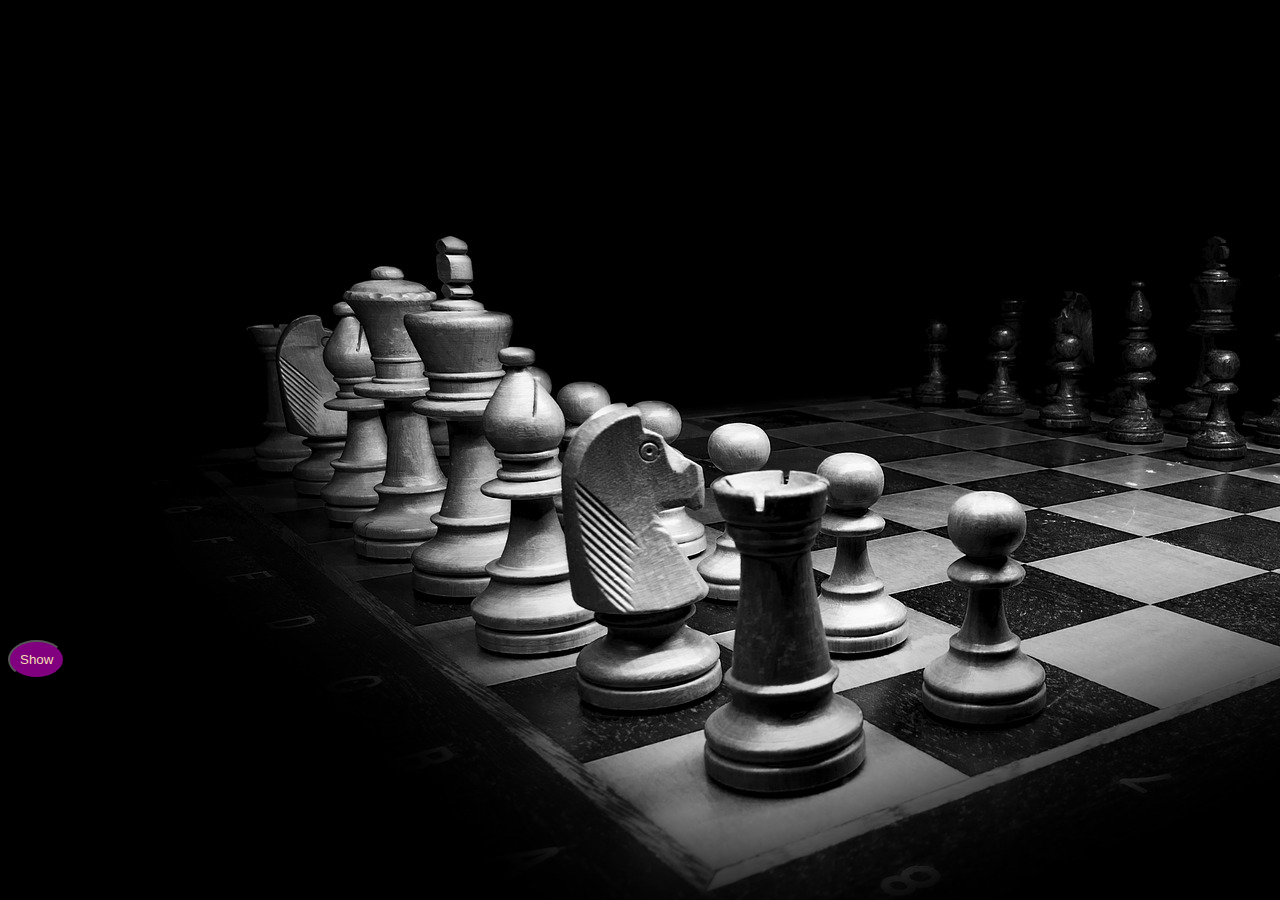
<file: p1/index.html>
<!DOCTYPE html>
<html lang="en">
<head>
    <link rel="stylesheet" href="style1.css">
    <link rel="shortcut icon" href="/images/Martz90-Circle-Plex.ico" type="image/x-icon">
    <meta charset="UTF-8">
    <meta name="viewport" content="width=device-width, initial-scale=1.0">
    <meta http-equiv="X-UA-Compatible" content="ie=edge">
    <script src="script.js"></script>
    <title>Pictures</title>
</head>
<body>
    <div id="myDiv">
            <h2>Click any button to view respective image</h2>
            <button onclick="changeImage('images/img1.jpg')">Nice Lake</button>
            <button onclick="changeImage('images/img2.jpg')">Yummy desert</button>
            <button onclick="changeImage('images/img3.jpg')">Hilly Sunrise</button>
            <button onclick="changeImage('images/img4.jpg')">Coffee with Laptop</button>
            <button onclick="changeImage('images/img5.jpg')">Coffee</button>
            <button onclick="changeImage('images/img6.jpg')">Coffe beans</button><br/>
        
            <img src="images/_default.jpg" alt="Image not loaded" id="myImg">
            
    </div>
    <button onclick="toggle()" id="id1">Show</button>
    
    
    
</body>
</html>
</file>
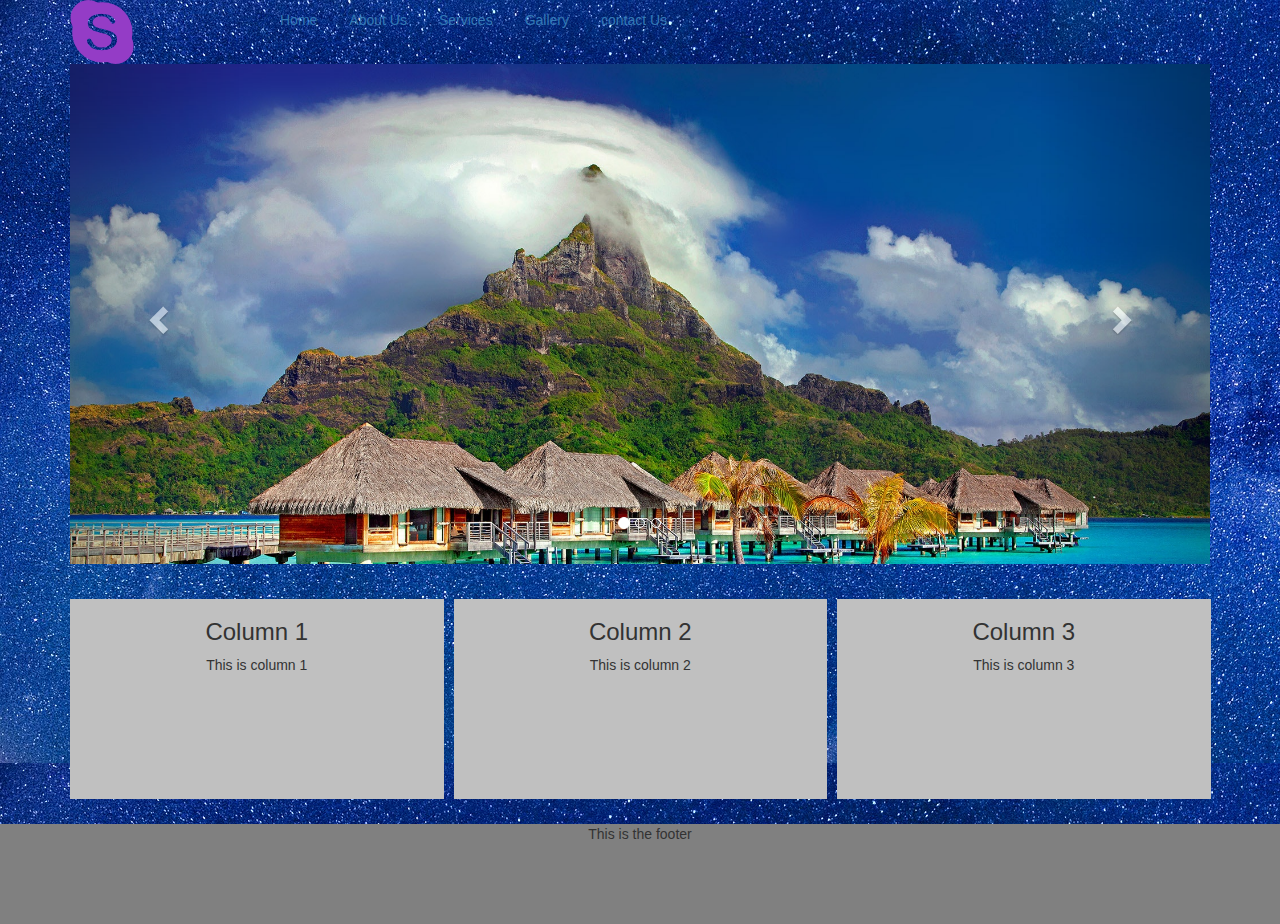
<file: Task1/index.html>
<!DOCTYPE html>
<html lang="en">
<head>
  <title>Dummy WebPage</title>
  <meta charset="utf-8">
  <meta name="viewport" content="width=device-width, initial-scale=1">
  <link rel="stylesheet" href="https://maxcdn.bootstrapcdn.com/bootstrap/3.3.7/css/bootstrap.min.css">
  <link rel="stylesheet" href="styles/style.css">
  <script src="https://ajax.googleapis.com/ajax/libs/jquery/3.3.1/jquery.min.js"></script>
  <script src="https://maxcdn.bootstrapcdn.com/bootstrap/3.3.7/js/bootstrap.min.js"></script>
  
</head>
<body>

<div class="container">
    <div class="row">
        <div class="col-sm-2">
                <img src="images/skype-logo.png" alt="logo">
        </div>
        <div class="col-sm-10">
                    <ul class="nav nav-pills">
                            <li role="presentation"><a href="#">Home</a></li>
                            <li role="presentation"><a href="#">About Us</a></li>
                            <li role="presentation"><a href="#">Services</a></li>
                            <li role="presentation"><a href="#">Gallery</a></li>
                            <li role="presentation"><a href="#">contact Us</a></li>
                    </ul>
          </div>
    </div>

        

    
  
  <div id="myCarousel" class="carousel slide" data-ride="carousel">
    <!-- Indicators -->
    <ol class="carousel-indicators">
      <li data-target="#myCarousel" data-slide-to="0" class="active"></li>
      <li data-target="#myCarousel" data-slide-to="1"></li>
      <li data-target="#myCarousel" data-slide-to="2"></li>
      
    </ol>

    <!-- Wrapper for slides -->
    <div class="carousel-inner" style="height:500px;">
      <div class="item active">
        <img src="images/img1.jpg" alt="Los Angeles" style="width:100%;">
      </div>

      <div class="item">
        <img src="images/img2.jpg" alt="Chicago" style="width:100%;">
      </div>
    
      <div class="item">
        <img src="images/img3.jpg" alt="New york" style="width:100%;">
      </div>
      
    </div>

    <!-- Left and right controls -->
    <a class="left carousel-control" href="#myCarousel" data-slide="prev">
      <span class="glyphicon glyphicon-chevron-left"></span>
      <span class="sr-only">Previous</span>
    </a>
    <a class="right carousel-control" href="#myCarousel" data-slide="next">
      <span class="glyphicon glyphicon-chevron-right"></span>
      <span class="sr-only">Next</span>
    </a>
  </div>
  <div class="row">
     <div class="text-center" id="col">
            <div class="col-sm-4 c1">
              <h3>Column 1</h3>
              <p>This is column 1</p>
            </div>
            <div class="col-sm-4 c1">
              <h3>Column 2</h3>
              <p>This is column 2</p>
            </div>
            <div class="col-sm-4 c1">
              <h3>Column 3</h3>
              <p>This is column 3</p>
            </div>
     </div>
      
  </div>
  
</div>
<div class="footer foot">This is the footer</div>
</body>
</html>
</file>
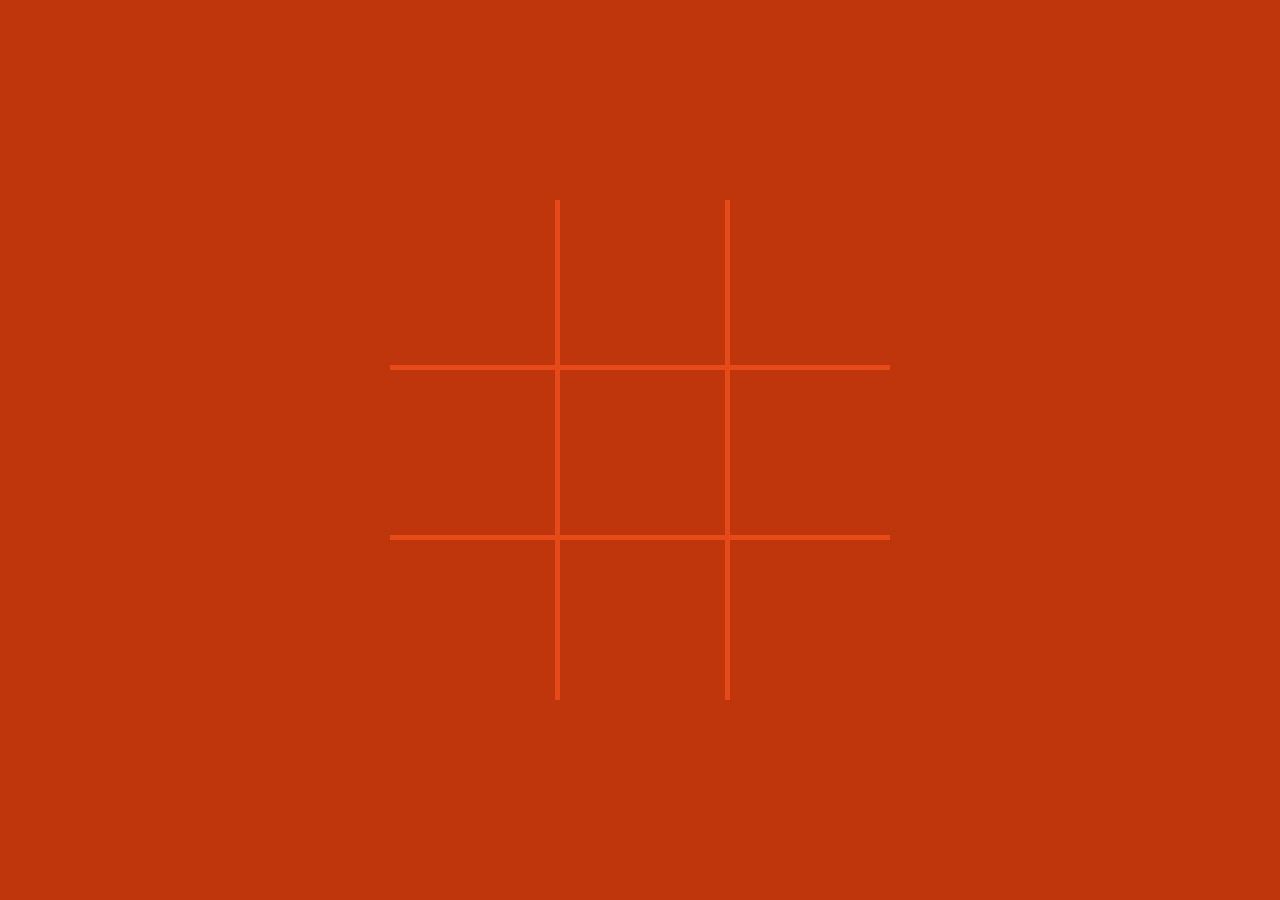
<file: Tic-Tac-Toe/index.html>
<!DOCTYPE html>
<html lang="en">
<head>
    <meta charset="UTF-8">
    <meta name="viewport" content="width=device-width, initial-scale=1.0">
    <meta http-equiv="X-UA-Compatible" content="ie=edge">
    <link rel="stylesheet" href="style.css">
    <title>Tic Tac Toe</title>
</head>
<body>
    <div class="container">
        <div class="card" data-index="1"></div>
        <div class="card" data-index="2"></div>
        <div class="card" data-index="3"></div>
        <div class="card" data-index="4"></div>
        <div class="card" data-index="5"></div>
        <div class="card" data-index="6"></div>
        <div class="card" data-index="7"></div>
        <div class="card" data-index="8"></div>
        <div class="card" data-index="9"></div>
      </div>
      <script src="script.js"></script>
</body>
</html>
</file>
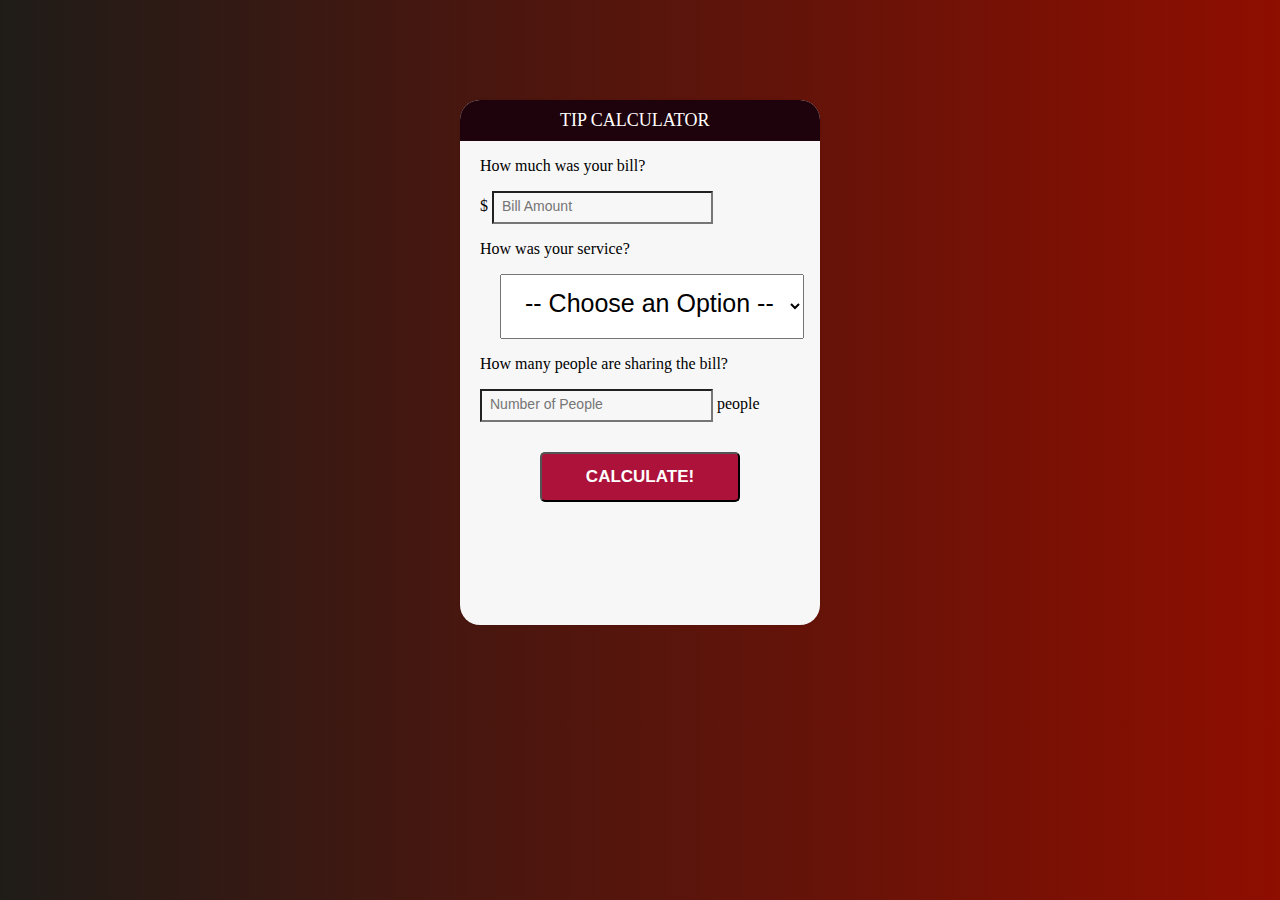
<file: Tip Calculator/index.html>
<!DOCTYPE html>
<html lang="en">
<head>
  <meta charset="UTF-8">
  <meta name="viewport" content="width=device-width, initial-scale=1.0">
  <meta http-equiv="X-UA-Compatible" content="ie=edge">
  <link rel="stylesheet" href="style.css">
  <title>Tip Calculator</title>
</head>
<body>
    <div id="container">
        <h1>Tip Calculator</h1>
        <div id="calculator">
      
      
          <form>
            <p>How much was your bill?
              <p>
                $ <input id="billamt" type="text" placeholder="Bill Amount">
      
                <p>How was your service?
                  <p>
                    <select id="serviceQual">
                  <option disabled selected value="0">-- Choose an Option --</option>
                  <option value="0.3">30&#37; &#45; Outstanding</option>
                  <option value="0.2">20&#37; &#45; Good</option>
                  <option value="0.15">15&#37; &#45; It was OK</option>
                  <option value="0.1">10&#37; &#45; Bad</option>
                  <option value="0.05">5&#37; &#45; Terrible</option>
              </select>
      
          </form>
          <p>How many people are sharing the bill?</p>
          <input id="peopleamt" type="text" placeholder="Number of People"> people
          <button type="button" id="calculate">Calculate!</button>
      
        </div>
        <!--calculator end-->
        <div id="totalTip">
          <sup>$</sup><span id="tip">0.00</span>
          <small id="each">each</small>
        </div>
        <!--totalTip end-->
      
      </div>
      <!--container end-->
      
      <script type="text/javascript" src="script.js"></script>
  
</body>
</html>
</file>
<file: p1/style1.css>
body{
   background-image: url("images/background.jpg");
   background-size:auto;
   background-repeat: no-repeat;
   
}
h2{
    font-family: Segoe Print;
    color:wheat
}
img{
    width: 600px;
    height: 350px;
    
}
button{
    cursor: pointer;
    position: relative;
    background-color: purple;
    color: wheat;
    padding: 10px;
    border-radius: 50%;
}
#id1{
    
    background-color: purple;
    color: wheat;
    padding: 10px;
    border-radius: 50%;
    margin-top: 50%;
}

#myDiv{
    text-align: center;
    display: none;

}
</file>
<file: Task1/styles/style.css>
body{
    background-image: url("../images/bcgnd.jpg");

}
.c1{
    background-color: #c0c0c0;
    height: 200px;
    cursor: pointer;
    margin-top: 40px;
    margin: 5px;
    width: 32.2%;
  

    
}
.c1:hover{
    background-color: purple;
    color:white;
}
#col{
    margin-top: 30px;
    margin-left: 10px;
}
.foot{
    margin-top: 20px;
    background-color:gray;
    text-align: center;
    height: 100px;
}
</file>
<file: Tic-Tac-Toe/style.css>
*{
    box-sizing: border-box;
    font-family: sans-serif;
  }
  body{
    margin: 0;
    padding: 0;
    width: 100%;
    height: 100vh;
    display: flex;
    justify-content: center;
    align-items: center;
    background-color: #BF360C;
  }
  .container{
    width: 500px;
    height: 500px;
    display: grid;
    background-color: #E64A19;
    grid-gap: 5px;
    grid-template-columns: 33% 33% 33%;
    grid-auto-rows: 33% 33% 33%;
  }
  .card{
    position: relative;
    background-color: #BF360C;
    cursor: pointer;
  }
  .card.x::before, .card.o::before{
    position: absolute;
    top: 0; right: 0; bottom: 0; left: 0;
    display: flex;
    justify-content: center;
    align-items: center;
    font-weight: bold;
    font-size: 8rem;
  }
  .card.x::before{
    content: "X";
  }
  .card.o::before{
    content: "O";
  }
  .winner{
    display: flex;
    flex-direction: column;
    align-items: center;
    justify-content: center;
    position: fixed;
    width: 400px;
    height: 200px;
    padding: 20px 40px;
    background-color: #fff;
    font-size: 2rem;
    border-radius: 20px;
    text-align: center;
    animation: animate .5s linear;
  }
  @keyframes animate{
    from{
      opacity: 0;
    }
    to{
      opacity: 1;
    }
  }
  .winner button{
    margin-top: 20px;
    width: 80px;
    height: 35px;
    line-height: 35px;
    padding: 0;
    border: 0;
    outline: 0;
    border-radius: 20px;
    cursor: pointer;
    color: #fff;
    background-color: #BF360C;
  }
</file>
<file: Tip Calculator/style.css>
body {
  font-family: Roboto;
  background: #8E0E00;
  /* fallback for old browsers */
  background: -webkit-linear-gradient(to left, #8E0E00, #1F1C18);
  /* Chrome 10-25, Safari 5.1-6 */
  background: linear-gradient(to left, #8E0E00, #1F1C18);
  /* W3C, IE 10+/ Edge, Firefox 16+, Chrome 26+, Opera 12+, Safari 7+ */
}

#container {
  height: 525px;
  width: 360px;
  margin: 100px auto;
  background: #f7f7f7;
  box-shadow: 0 0 3px rgba(0, 0, 0, 0.1);
  border-radius: 20px;
  -webkit-border-radius: 20px;
  -moz-border-radius: 20px;
}

h1 {
  background: #1F030C;
  color: white;
  margin: 0;
  padding: 10px 100px;
  text-transform: uppercase;
  font-size: 18px;
  font-weight: normal;
  border-top-left-radius: 20px;
  border-top-right-radius: 20px;
}

p {
  padding-left: 20px;
}

form input[type="text"] {
  width=90px;
}

input {
  padding-left: 20px;
}

#billamt {
  font-size: 14px;
  /*color: #2980b9;*/
  color: #red;
  background-color: #f7f7f7;
  width: 60%;
  padding: 5px 5px 8px 8px;
}

#billamt:focus {
  background: #fff;
  border: 3px solid #2980b9;
  outline: none;
}

#peopleamt {
  width: 60%;
  padding: 5px 5px 8px 8px;
  margin-left: 20px;
  color: #red;
  background-color: #f7f7f7;
  font-size: 14px;
}

.dollarSign {
  display: inline;
}

#serviceQual {
  padding: 13px 13px 20px 20px;
  margin-left: 20px;
  font-size: 25px;
}

button {
  text-transform: uppercase;
  font-weight: bold;
  display: block;
  margin: 30px auto;
  background: #AD133A;
  border-radius: 5px;
  width: 200px;
  height: 50px;
  font-size: 17px;
  color: white;
}

button:hover {
  background: #4c2827;
  border-bottom-color: #111;
}

button:active {
  position: relative;
  top: 1px;
}

#totalTip {
  font-size: 30px;
  margin-top: 5px;
  text-align: center;
}

#totalTip:before {
  content: "Tip amount";
  font-size: 20px;
  font-weight: bold;
  display: block;
  text-transform: uppercase;
}

#totalTip sup {
  font-size: 20px;
  top: -18px;
}

#totalTip small {
  font-size: 20px;
  font-weight: bold;
  display: block;
}
</file>
